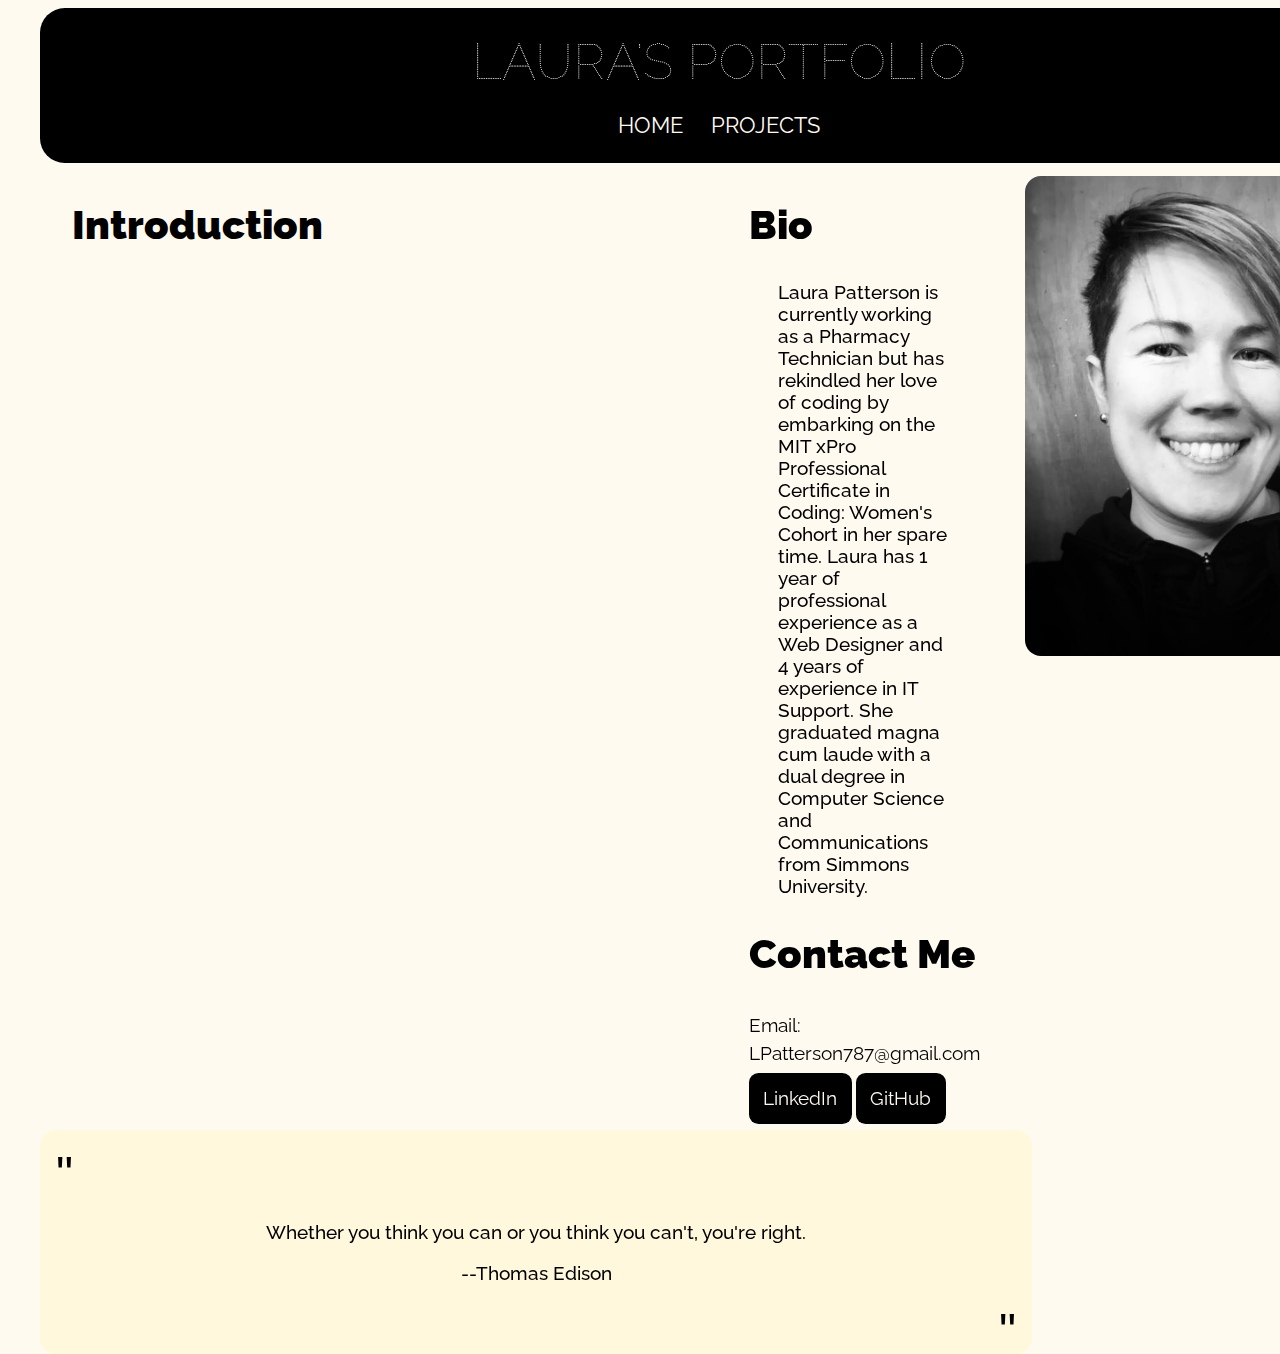
<file: index.html>
<!DOCTYPE html>
<html>
  <head>
    <link rel="preconnect" href="https://fonts.googleapis.com">
    <link rel="preconnect" href="https://fonts.gstatic.com" crossorigin>
    <link
      href="https://fonts.googleapis.com/css2?family=Raleway+Dots&family=Raleway:ital,wght@0,100;0,200;0,300;0,400;0,500;0,600;0,700;0,800;0,900;1,100;1,200;1,300;1,400;1,500;1,600;1,700;1,800;1,900&display=swap"
      rel="stylesheet"
    >
    <link href="styles.css" rel="stylesheet" type="text/css" />
    <title>Laura Patterson | Home</title>
  </head>
  <body>
    <div class="grid">
      <div class="header"> 
        Laura's Portfolio
        <nav>
        <a href="">Home</a>
        <a class="active" href="projects.html">Projects</a>
      </nav>
      </div>
       <div class="biopic"> 
      <img src="./images/bioPic.JPG" />
       </div>
       <div class="video">
        <h2> Introduction</h2>
        <iframe width="560" height="315" src="https://www.youtube.com/embed/C0AOWgpix7w" title="YouTube video player" frameborder="0" allow="accelerometer; autoplay; clipboard-write; encrypted-media; gyroscope; picture-in-picture" allowfullscreen></iframe>
       </div>
       <div class="bio">
      <h2>Bio</h2>
      <p class="paragraph font12">
        Laura Patterson is currently working as a Pharmacy Technician but has
        rekindled her love of coding by embarking on the MIT xPro Professional
        Certificate in Coding: Women's Cohort in her spare time. Laura has 1
        year of professional experience as a Web Designer and 4 years of
        experience in IT Support. She graduated magna cum laude with a dual
        degree in Computer Science and Communications from Simmons University.
      </p>
      <h2>Contact Me</h2>
      <p class="lineHeight">
        Email:
        <a href="mailto:LPatterson787@gmail.com">LPatterson787@gmail.com</a>
      </p>
      <a
        class="button font12"
        href="https://www.linkedin.com/in/laura-patterson-35986526/"
        >LinkedIn</a
      >
      <a class="button font12" href="https://github.com/LauraPatterson"
        >GitHub</a
      >
    </div>
    <footer>
      <div class="quoteblock">
        <p class="quote left">"</p>
        <p class="center paragraph">
          Whether you think you can or you think you can't, you're right.
        </p>
        <p class="center paragraph">--Thomas Edison</p>
        <p class="quote right">"</p>
      </div>
    </footer>
  </div>
  </body>
</html>
</file>
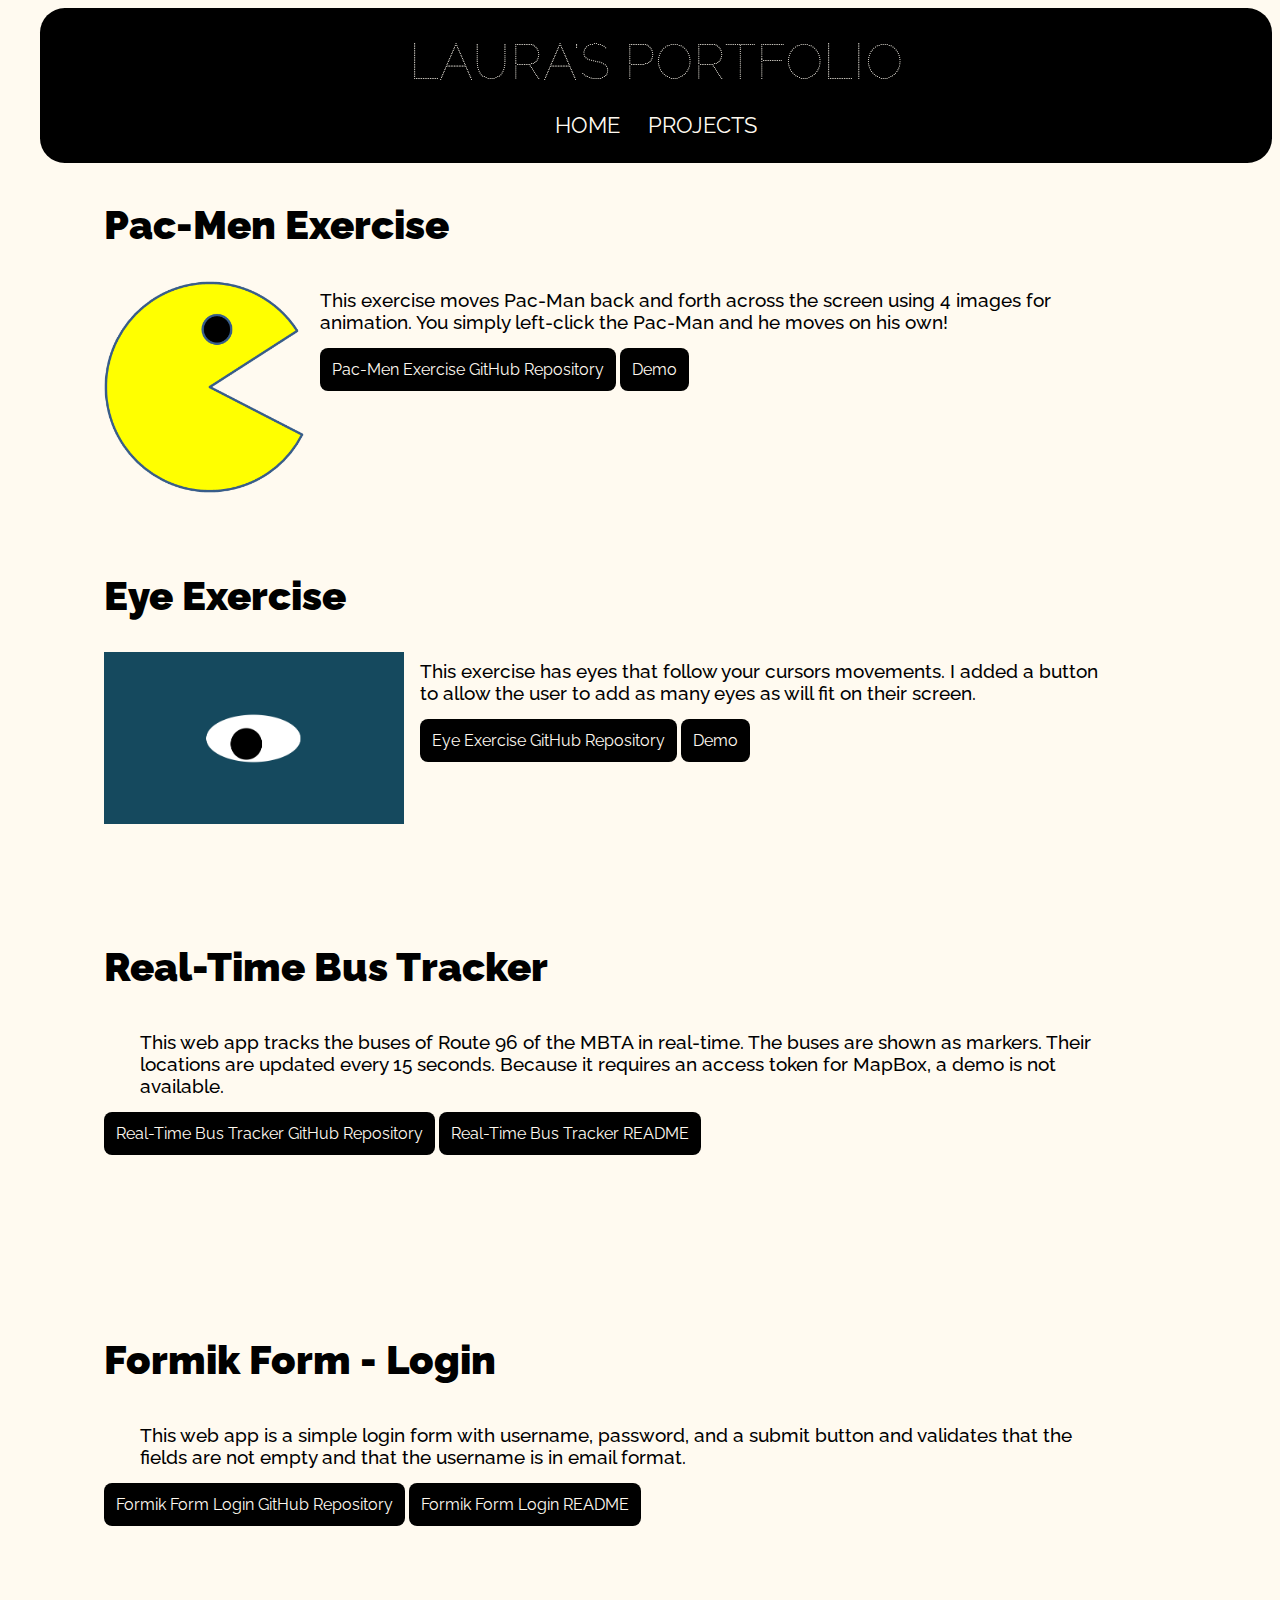
<file: projects.html>
<!DOCTYPE html>
<html>
  <head>
    <link rel="preconnect" href="https://fonts.googleapis.com">
    <link rel="preconnect" href="https://fonts.gstatic.com" crossorigin>
    <link
      href="https://fonts.googleapis.com/css2?family=Raleway+Dots&family=Raleway:ital,wght@0,100;0,200;0,300;0,400;0,500;0,600;0,700;0,800;0,900;1,100;1,200;1,300;1,400;1,500;1,600;1,700;1,800;1,900&display=swap"
      rel="stylesheet"
    >
    <link href="styles.css" rel="stylesheet" type="text/css" />
    <title>Laura Patterson | Projects</title>
  </head>

  <body>
    <div class="grid">
      <div class="header">
        Laura's Portfolio
        <nav>
          <a class="active" href="index.html">Home</a>
          <a href="">Projects</a>
        </nav>
      </div>
      <div class="projects">
        <div class="project">
          <h2>Pac-Men Exercise</h2>
          <img src="./images/PacMan1.png" width="200" />
          <p class="paragraph font12">
            This exercise moves Pac-Man back and forth across the screen using 4
            images for animation. You simply left-click the Pac-Man and he moves
            on his own!
          </p>
          <a
            class="button"
            href="https://github.com/LauraPatterson/PacMen-Exercise"
            >Pac-Men Exercise GitHub Repository</a
          >
          <a
            class="button"
            href="https://laurapatterson.github.io/PacMen-Exercise"
            >Demo</a
          >
        </div>
        <div class="project">
          <h2>Eye Exercise</h2>
          <img src="./images/oneeye.png" width="300" />
          <p class="paragraph font12">
            This exercise has eyes that follow your cursors movements. I added a
            button to allow the user to add as many eyes as will fit on their
            screen.
          </p>
          <a
            class="button"
            href="https://github.com/LauraPatterson/Eye-Exercise"
            >Eye Exercise GitHub Repository</a
          >
          <a class="button" href="https://laurapatterson.github.io/Eye-Exercise"
            >Demo</a
          >
        </div>
        <div class="project">
          <h2>Real-Time Bus Tracker</h2>
          <p class="paragraph font12">
            This web app tracks the buses of Route 96 of the MBTA in real-time.
            The buses are shown as markers. Their locations are updated every 15
            seconds. Because it requires an access token for MapBox, a demo is
            not available.
          </p>
          <a
            class="button"
            href="https://github.com/LauraPatterson/Real-Time-Bus-Tracker"
            >Real-Time Bus Tracker GitHub Repository</a
          >
          <a
            class="button"
            href="https://laurapatterson.github.io/Real-Time-Bus-Tracker"
            >Real-Time Bus Tracker README</a
          >
        </div>
        <div class="project">
          <h2>Formik Form - Login</h2>
          <p class="paragraph font12">
            This web app is a simple login form with username, password, and 
            a submit button and validates that the fields are not empty and that 
            the username is in email format.
          </p>
          <a
            class="button"
            href="https://github.com/LauraPatterson/FormikFormLogin"
            >Formik Form Login GitHub Repository</a
          >
          <a
            class="button"
            href="https://laurapatterson.github.io/FormikFormLogin/"
            >Formik Form Login README</a
          >
        </div>
      </div>
    </div>
  </body>
</html>
</file>
<file: styles.css>
* {
  font-family: "Raleway", sans-serif;
  font-size: 1em;
}

a {
  color: black;
  text-decoration: none;
}

a:hover {
  background-color: cornsilk;
  color: black;
}

a.button {
  background-color: black;
  border-radius: 0.5em;
  color: floralwhite;
  padding: 0.75em;
  text-decoration: none;
}

body {
  background-color: floralwhite;
}

div {
  padding-left: 2em;
}

div.project {
  display: block;
  padding-bottom: 10em;
}

footer {
  grid-row: auto;
  padding-top: 1em;
  align-items: center;
  justify-content: center;
}

h1,
h2,
h3,
h4,
h5,
h6 {
  font-weight: 900;
}

h2 {
  font-size: 2.5em;
}

nav {
  font-size: 0.45em;
  padding-top: 1em;
}

nav a {
  color: floralwhite;
  text-align: center;
  padding: 0.5em;
  text-decoration: none;
}

nav a.active:hover {
  background: cornsilk;
  color: black;
}

p {
  font-size: 1.2em;
}

.bio {
  grid-column: 3 / span 3;
  grid-row: 2;
  padding-left: 7em;
}

.biopic {
  grid-column: 6 / span 1;
  grid-row: 2;
}

.biopic img {
  border-radius: 1.5em;
  max-height: 30em;
  padding: 0.5em;
}

.font12 {
  font-size: 1.2em;
}

.grid {
  display: grid;
  grid-template-columns: repeat(auto-fit, minmax(auto, 1fr));
  grid-template-rows: auto 2fr auto;
  gap: 5px;
  height: 90vh;
}

.center {
  text-align: center;
}

.header {
  color: floralwhite;
  font-family: "Raleway Dots", cursive;
  font-size: 3.1em;
  text-align: center;
  text-transform: uppercase;
  background-color: black;
  padding: 0.5em;
  border-radius: 0.5em;
}

.header,
footer,
.projects {
  grid-column: 1 / span 7; 
}

.video {
    grid-column: 1 / span 2;
    grid-row: 2;
}

.left {
  text-align: left;
}

.paragraph {
  font-weight: 500;
  margin-left: 1.5em;
  margin-right: 1.5em;
}

.projects p {
  padding: 0.4em;
  max-width: 50em;
}

.projects img {
  float: left;
  padding-right: 1em;
}

.quote {
  font-size: 3em;
  font-family: "Franklin Gothic Medium", "Arial Narrow", Arial, sans-serif;
  margin: 0;
}

.quoteblock {
  display: block;
  max-width: 60em;
  padding: 1em;
  color: black;
  background-color: cornsilk;
  border-radius: 1em;
  height: 12em;
  overflow: hidden;
}

.reference {
  font-family: "Gill Sans", "Gill Sans MT", Calibri, "Trebuchet MS", sans-serif;
  font-size: 1em;
}

.right {
  text-align: right;
  float: right;
}

.lineHeight {
  line-height: 1.5em;
}
</file>
